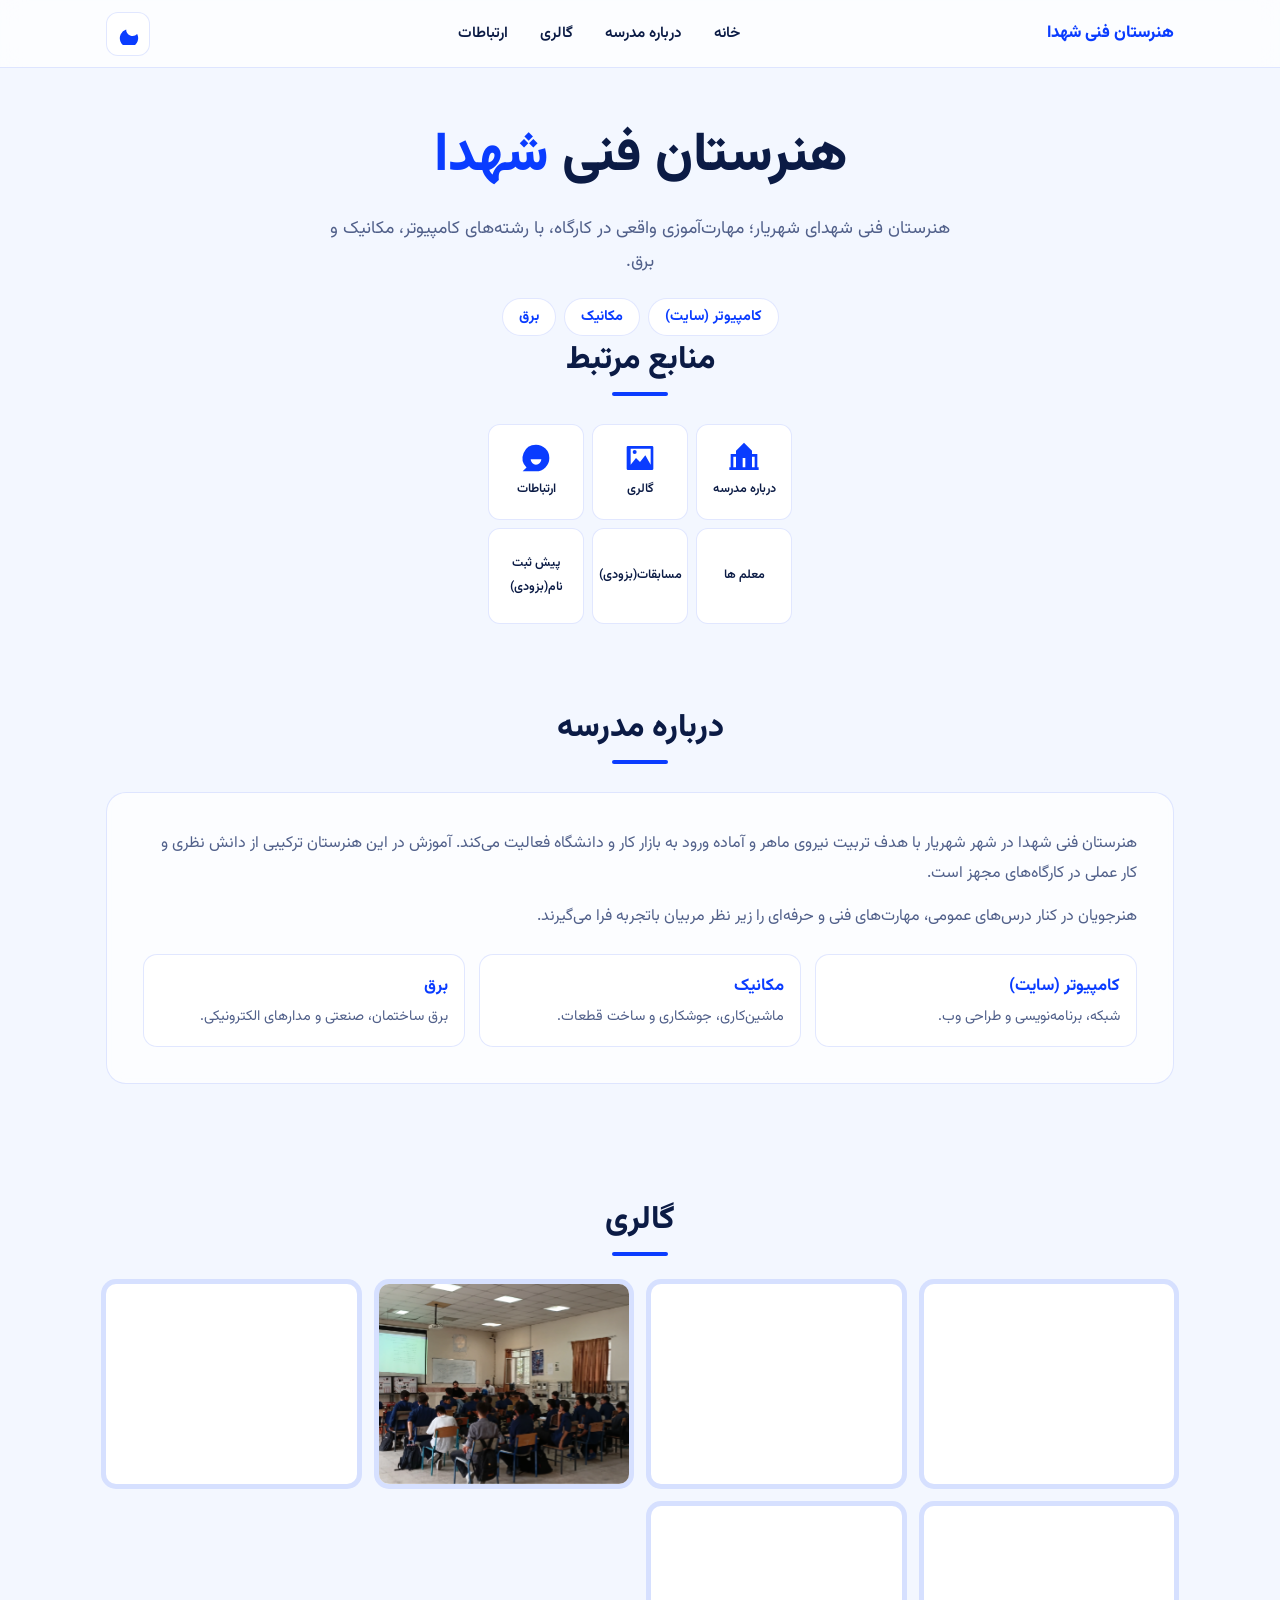
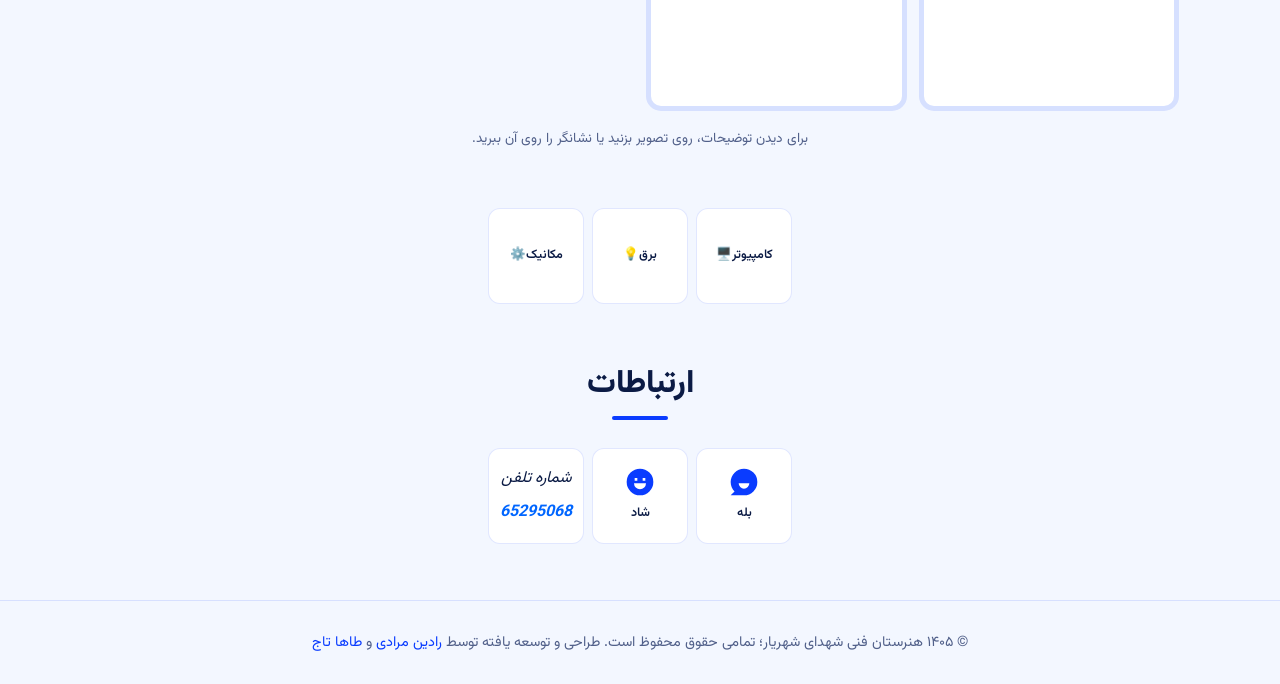
<file: index.html>
<!DOCTYPE html>
<html lang="fa" dir="rtl">
<head>
<meta charset="UTF-8">
<meta name="viewport" content="width=device-width, initial-scale=1, viewport-fit=cover">

<!-- ===== سئو: عنوان و توضیحات صفحه برای گوگل ===== -->
<title>هنرستان فنی شهدای شهریار | رشته‌های کامپیوتر، مکانیک و برق</title>
<meta name="description" content="وب‌سایت رسمی هنرستان فنی شهدا (هنرستان فنی شهدای شهریار) با رشته‌های کارگاهی کامپیوتر (شبکه و نرم‌افزار)، مکانیک و برق. درباره مدرسه، گالری و راه‌های ارتباطی.">
<meta name="keywords" content="هنرستان فنی شهدا, هنرستان فنی شهدای شهریار, هنرستان شهریار, رشته کامپیوتر, رشته مکانیک, رشته برق, هنرستان فنی و حرفه‌ای">
<meta name="theme-color" content="#0a3cff">
<link rel="icon" href="ico.jpg">


<!-- سئو: نمایش زیبا هنگام اشتراک‌گذاری لینک در شبکه‌های اجتماعی و پیام‌رسان‌ها -->
<meta property="og:type" content="website">
<meta property="og:locale" content="fa_IR">
<meta property="og:title" content="هنرستان فنی شهدای شهریار">
<meta property="og:description" content="هنرستان فنی با سه رشته کارگاهی کامپیوتر، مکانیک و برق.">

<!-- آدرس اصلی سایت (بعد از خرید دامنه example.ir را عوض کنید) -->
<link rel="canonical" href="https://example.ir/">

<!-- فونت وزیرمتن از گوگل (سریع‌تر با preconnect) -->
<link rel="preconnect" href="https://fonts.googleapis.com">
<link rel="preconnect" href="https://fonts.gstatic.com" crossorigin>
<link href="https://fonts.googleapis.com/css2?family=Vazirmatn:wght@400;600;800&display=swap" rel="stylesheet">

<!-- سئو: داده ساختاریافته تا گوگل بفهمد این سایت یک مدرسه در شهریار است -->
<script type="application/ld+json">{"@context":"https://schema.org","@type":"EducationalOrganization","name":"هنرستان فنی شهدا","alternateName":"هنرستان فنی شهدای شهریار","description":"هنرستان فنی با رشته‌های کامپیوتر، مکانیک و برق","address":{"@type":"PostalAddress","addressLocality":"شهریار","addressCountry":"IR"}}</script>

<!-- اسکریپت کوچک: تم ذخیره‌شده را قبل از نمایش صفحه اعمال می‌کند تا چشمک نزند -->
<script>try{var t=localStorage.getItem('theme')||(matchMedia('(prefers-color-scheme:dark)').matches?'dark':'light');document.documentElement.dataset.theme=t}catch(e){document.documentElement.dataset.theme='light'}</script>

<!-- فایل استایل -->
<link rel="stylesheet" href="style.css">
</head>
<body>

<!-- ===== انیمیشن ورود: تا آماده شدن کامل سایت نمایش داده می‌شود ===== -->
<div id="pre" aria-label="در حال بارگذاری">
<svg class="pl" width="240" height="240" viewBox="0 0 240 240"><circle class="pl__ring pl__ring--a" cx="120" cy="120" r="105" fill="none" stroke-width="20" stroke-dasharray="0 660" stroke-dashoffset="-330" stroke-linecap="round"/><circle class="pl__ring pl__ring--b" cx="120" cy="120" r="35" fill="none" stroke-width="20" stroke-dasharray="0 220" stroke-dashoffset="-110" stroke-linecap="round"/><circle class="pl__ring pl__ring--c" cx="85" cy="120" r="70" fill="none" stroke-width="20" stroke-dasharray="0 440" stroke-linecap="round"/><circle class="pl__ring pl__ring--d" cx="155" cy="120" r="70" fill="none" stroke-width="20" stroke-dasharray="0 440" stroke-linecap="round"/></svg>
</div>

<!-- ===== پس‌زمینه متحرک: هاله‌های نور آبی (در هر دو حالت روشن و تیره) ===== -->
<div class="bg" aria-hidden="true"><i class="orb o1"></i><i class="orb o2"></i><i class="orb o3"></i><i class="orb o4"></i></div>

<!-- ===== هدر: نام مدرسه، منو، دکمه تغییر تم و دکمه منوی موبایل ===== -->
<header><div class="hd">
<a href="#home" class="brand">هنرستان فنی شهدا</a>

<!-- منوی بالای سایت (در موبایل با دکمه همبرگری باز می‌شود) -->
<nav id="nav" aria-label="منوی اصلی">
<a href="#home">خانه</a><a href="#about">درباره مدرسه</a><a href="#gallery">گالری</a><a href="#contact">ارتباطات</a>
</nav>

<div class="tools">
<!-- دکمه حالت روشن / تیره -->
<button class="btn" id="th" aria-label="تغییر حالت روشن/تیره">
<svg class="moon" viewBox="0 0 24 24"><path d="M10 7a7 7 0 0 0 12 5 10 10 0 1 1-12-5Z"/></svg>
<svg class="sun" viewBox="0 0 24 24"><path d="M12 18a6 6 0 1 1 0-12 6 6 0 0 1 0 12ZM11 1h2v3h-2V1Zm0 19h2v3h-2v-3ZM3.5 5 5 3.5 7 5.6 5.6 7 3.5 5Zm13.5 13.4 1.4-1.4 2.1 2.1-1.5 1.4-2-2.1ZM1 11h3v2H1v-2Zm19 0h3v2h-3v-2ZM5 20.5 3.5 19l2.1-2L7 18.4 5 20.5ZM18.4 7 17 5.6l2.1-2.1L20.5 5 18.4 7Z"/></svg>
</button>
<!-- دکمه منوی موبایل (فقط در گوشی دیده می‌شود) -->
<button class="btn" id="mb" aria-label="منو"><svg viewBox="0 0 24 24"><path d="M3 4h18v2H3V4Zm0 7h18v2H3v-2Zm0 7h18v2H3v-2Z"/></svg></button>
</div>
</div></header>

<main id="home">

<!-- ===== بخش اصلی (Hero): عنوان، توضیح کوتاه، رشته‌ها و منوی مرکزی ===== -->
<div class="hero rv">
<h1>هنرستان فنی <span>شهدا</span></h1>
<p>هنرستان فنی شهدای شهریار؛ مهارت‌آموزی واقعی در کارگاه، با رشته‌های کامپیوتر، مکانیک و برق.</p>

<!-- برچسب سه رشته مدرسه -->
<div class="chips"><b>کامپیوتر (سایت)</b><b>مکانیک</b><b>برق</b></div>
<h2>منابع مرتبط</h2>

<!-- منوی مرکزی با انیمیشن Uiverse
     برای افزودن گزینه جدید، فقط یک تگ <a class="logo"> مثل نمونه‌ها اضافه کنید -->
<div class="logos-container menu" id="menu">
<a class="logo" href="#about"><svg viewBox="0 0 24 24"><path d="M23 19h-1V9h-4V6.6l-6-6-6 6V9H2v10H1v2h22v-2ZM6 19H4v-8h2v8Zm12-8h2v8h-2v-8Zm-7 1h2v7h-2v-7Z"/></svg><small>درباره مدرسه</small></a>
<a class="logo" href="#gallery"><svg viewBox="0 0 24 24"><path d="M3 3h18a1 1 0 0 1 1 1v16a1 1 0 0 1-1 1H3a1 1 0 0 1-1-1V4a1 1 0 0 1 1-1Zm2 14 4-5 3 3 4-5 4 7V5H5v12Zm3-8a1.5 1.5 0 1 0 0-3 1.5 1.5 0 0 0 0 3Z"/></svg><small>گالری</small></a>
<a class="logo" href="#contact"><svg viewBox="0 0 24 24"><path d="M12 2a10 10 0 1 1 0 20H2l2.9-2.9A10 10 0 0 1 12 2Zm4 11H8a4 4 0 0 0 8 0Z"/></svg><small>ارتباطات</small></a>
<a class="logo" href="teachers.html"><small>معلم ها</small></a>
<a class="logo" href="#"><small>مسابقات(بزودی)</small></a>
<a class="logo" href="#"><small>پیش ثبت نام(بزودی)</small></a>


</div>
</div>

<!-- ===== درباره مدرسه: متن معرفی و سه رشته (متن‌ها را با اطلاعات رسمی عوض کنید) ===== -->
<section id="about"><h2>درباره مدرسه</h2>
<div class="glass rv">
<p>هنرستان فنی شهدا در شهر شهریار با هدف تربیت نیروی ماهر و آماده ورود به بازار کار و دانشگاه فعالیت می‌کند. آموزش در این هنرستان ترکیبی از دانش نظری و کار عملی در کارگاه‌های مجهز است.</p>
<p>هنرجویان در کنار درس‌های عمومی، مهارت‌های فنی و حرفه‌ای را زیر نظر مربیان باتجربه فرا می‌گیرند.</p>
<!-- کارت‌های معرفی رشته‌ها -->
<div class="fields">
<div><h3>کامپیوتر (سایت)</h3><p>شبکه، برنامه‌نویسی و طراحی وب.</p></div>
<div><h3>مکانیک</h3><p>ماشین‌کاری، جوشکاری و ساخت قطعات.</p></div>
<div><h3>برق</h3><p>برق ساختمان، صنعتی و مدارهای الکترونیکی.</p></div>
</div>
</div></section>

<!-- ===== گالری: کارت‌ها با جاوااسکریپت (فایل script.js، آرایه items) ساخته می‌شوند ===== -->
<section id="gallery"><h2>گالری</h2>
<div class="grid" id="grid"></div>
<p class="hint">برای دیدن توضیحات، روی تصویر بزنید یا نشانگر را روی آن ببرید.</p></section>

<div  class="logos-container menu" id="menu"><a class="logo" href="camputer.html"><small>کامپیوتر🖥️</small></a>
<a class="logo" href="barghe.html"><small>برق💡</small></a>
<a class="logo" href="mechanic.html"><small>مکانیک⚙️</small></a>
</div>





<!-- ===== ارتباطات: دکمه‌های بله و شاد (لینک مستقیم کانال) ===== -->
<section id="contact"><h2>ارتباطات</h2>

<script>
function copyPhone() {
    navigator.clipboard.writeText("65295068");
}
</script><!-- CHANNEL_ID را با آیدی واقعی کانال عوض کنید -->

<div class="logos-container rv">
<a class="logo" href="https://ble.ir/fannishohada10" target="_blank" rel="noopener"><svg viewBox="0 0 24 24"><path d="M12 2C6.5 2 2 6.5 2 12c0 2.8 1.1 5.3 2.9 7.1L2 22h10a10 10 0 0 0 0-20Zm-4 11h8a4 4 0 0 1-8 0Z"/></svg><small>بله</small></a>
<a class="logo" href="https://shad.ir/CHANNEL_ID" target="_blank" rel="noopener"><svg viewBox="0 0 24 24"><path d="M12 2a10 10 0 1 0 0 20 10 10 0 0 0 0-20Zm-4 7h2v2H8V9Zm6 0h2v2h-2V9Zm-6.5 4h9a4.5 4.5 0 0 1-9 0Z"/></svg><small>شاد</small></a>

<address class="logo">
    شماره تلفن
    <span class="phone-number" onclick="copyPhone()">65295068</span>
</address>

</div></section>

</main>



<!-- ===== فوتر ===== -->
<footer>© ۱۴۰۵ هنرستان فنی شهدای شهریار؛ تمامی حقوق محفوظ است. طراحی و توسعه یافته توسط <a class="lin">رادین مرادی</a> و <a class="lin" href="https://d-taj.github.io/TahaTaj/"> طاها تاج</a></footer>

<!-- فایل جاوااسکریپت (آخر صفحه تا سرعت بارگذاری کم نشود) -->
<script src="script.js" defer></script>
</body>
</html>
</file>
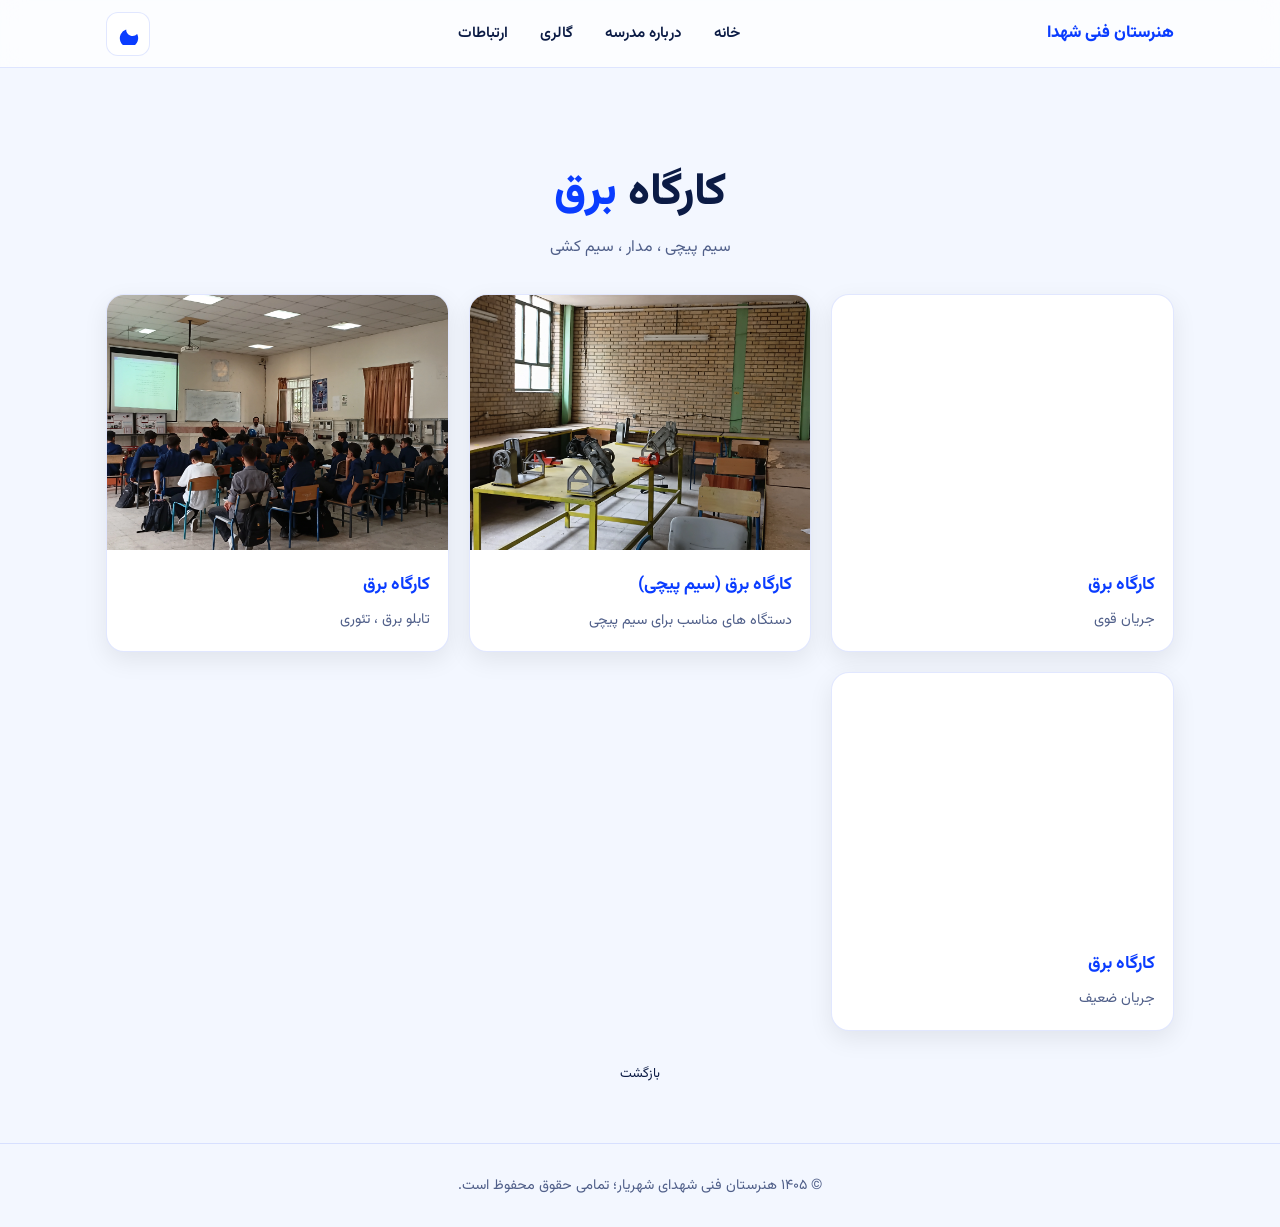
<file: barghe.html>
<!DOCTYPE html>
<html lang="fa" dir="rtl">
<head>
<meta charset="UTF-8">
<meta name="viewport" content="width=device-width, initial-scale=1, viewport-fit=cover">

<!-- ===== سئو: عنوان و توضیحات این صفحه ===== -->
<title>کارگاه کامپیوتر | هنرستان فنی شهدای شهریار</title>
<meta name="description" content="معرفی کارگاه و رشته کامپیوتر (شبکه و نرم‌افزار) در هنرستان فنی شهدای شهریار؛ گالری تصاویر کارگاه.">
<link rel="icon" href="images/1.png">

<!-- فونت وزیرمتن -->
<link rel="preconnect" href="https://fonts.googleapis.com">
<link rel="preconnect" href="https://fonts.gstatic.com" crossorigin>
<link href="https://fonts.googleapis.com/css2?family=Vazirmatn:wght@400;600;800&display=swap" rel="stylesheet">

<!-- اعمال تم ذخیره‌شده (روشن/تیره) قبل از نمایش صفحه -->
<script>try{var t=localStorage.getItem('theme')||(matchMedia('(prefers-color-scheme:dark)').matches?'dark':'light');document.documentElement.dataset.theme=t}catch(e){document.documentElement.dataset.theme='light'}</script>

<link rel="stylesheet" href="style.css">
</head>
<body>

<!-- ===== پس‌زمینه متحرک ===== -->
<div class="bg" aria-hidden="true"><i class="orb o1"></i><i class="orb o2"></i><i class="orb o3"></i><i class="orb o4"></i></div>

<!-- ===== هدر و منو (لینک‌ها به صفحه اصلی برمی‌گردند) ===== -->
<header><div class="hd">
<a href="index.html" class="brand">هنرستان فنی شهدا</a>
<nav id="nav" aria-label="منوی اصلی">
<a href="index.html">خانه</a>
<a href="index.html#about">درباره مدرسه</a>
<a href="index.html#gallery">گالری</a>
<a href="index.html#contact">ارتباطات</a>
</nav>
<div class="tools">
<button class="btn" id="th" aria-label="تغییر حالت روشن/تیره">
<svg class="moon" viewBox="0 0 24 24"><path d="M10 7a7 7 0 0 0 12 5 10 10 0 1 1-12-5Z"/></svg>
<svg class="sun" viewBox="0 0 24 24"><path d="M12 18a6 6 0 1 1 0-12 6 6 0 0 1 0 12ZM11 1h2v3h-2V1Zm0 19h2v3h-2v-3ZM3.5 5 5 3.5 7 5.6 5.6 7 3.5 5Zm13.5 13.4 1.4-1.4 2.1 2.1-1.5 1.4-2-2.1ZM1 11h3v2H1v-2Zm19 0h3v2h-3v-2ZM5 20.5 3.5 19l2.1-2L7 18.4 5 20.5ZM18.4 7 17 5.6l2.1-2.1L20.5 5 18.4 7Z"/></svg>
</button>
<button class="btn" id="mb" aria-label="منو"><svg viewBox="0 0 24 24"><path d="M3 4h18v2H3V4Zm0 7h18v2H3v-2Zm0 7h18v2H3v-2Z"/></svg></button>
</div>
</div></header>

<main>
<section>

<!-- ===== عنوان صفحه ===== -->
<h1 class="page-title">کارگاه <span>برق</span></h1>
<p class="page-sub">سیم پیچی ، مدار ، سیم کشی</p>

<!-- ===== گالری تصاویر کارگاه =====
     برای افزودن عکس جدید، یک بلوک <figure class="facility-card"> کپی کنید
     و آدرس عکس (src) و کپشن (h3 و p) را عوض کنید -->
<div class="facility-gallery">

<figure class="facility-card">
<img src="barghe/b1.webp" alt="کارگاه برق" loading="lazy" decoding="async" draggable="false">
<figcaption class="facility-caption">
<h3>کارگاه برق</h3>
<p>جریان قوی</p>
</figcaption>
</figure>

<figure class="facility-card">
<img src="barghe/b2.webp" alt="کارگاه برق" loading="lazy" decoding="async" draggable="false">
<figcaption class="facility-caption">
<h3>کارگاه برق (سیم پیچی)</h3>
<p>دستگاه های مناسب برای سیم پیچی</p>
</figcaption>
</figure>

<figure class="facility-card">
<img src="barghe/b3.webp" alt="کارگاه برق" loading="lazy" decoding="async" draggable="false">
<figcaption class="facility-caption">
<h3>کارگاه برق</h3>
<p>تابلو برق  ، تئوری</p>
</figcaption>
</figure>

<figure class="facility-card">
<img src="barghe/b4.webp" alt="کارگاه برق" loading="lazy" decoding="async" draggable="false">
<figcaption class="facility-caption">
<h3>کارگاه برق</h3>
<p>جریان ضعیف</p>
</figcaption>
</figure>


</div>

<!-- دکمه بازگشت به صفحه اصلی -->
<div class="logos-container menu">
<a class="soch" href="index.html#gallery"><small>بازگشت</small></a>
</div>

</section>
</main>

<footer>© ۱۴۰۵ هنرستان فنی شهدای شهریار؛ تمامی حقوق محفوظ است.</footer>
<script src="script.js" defer></script>
</body>
</html>
</file>
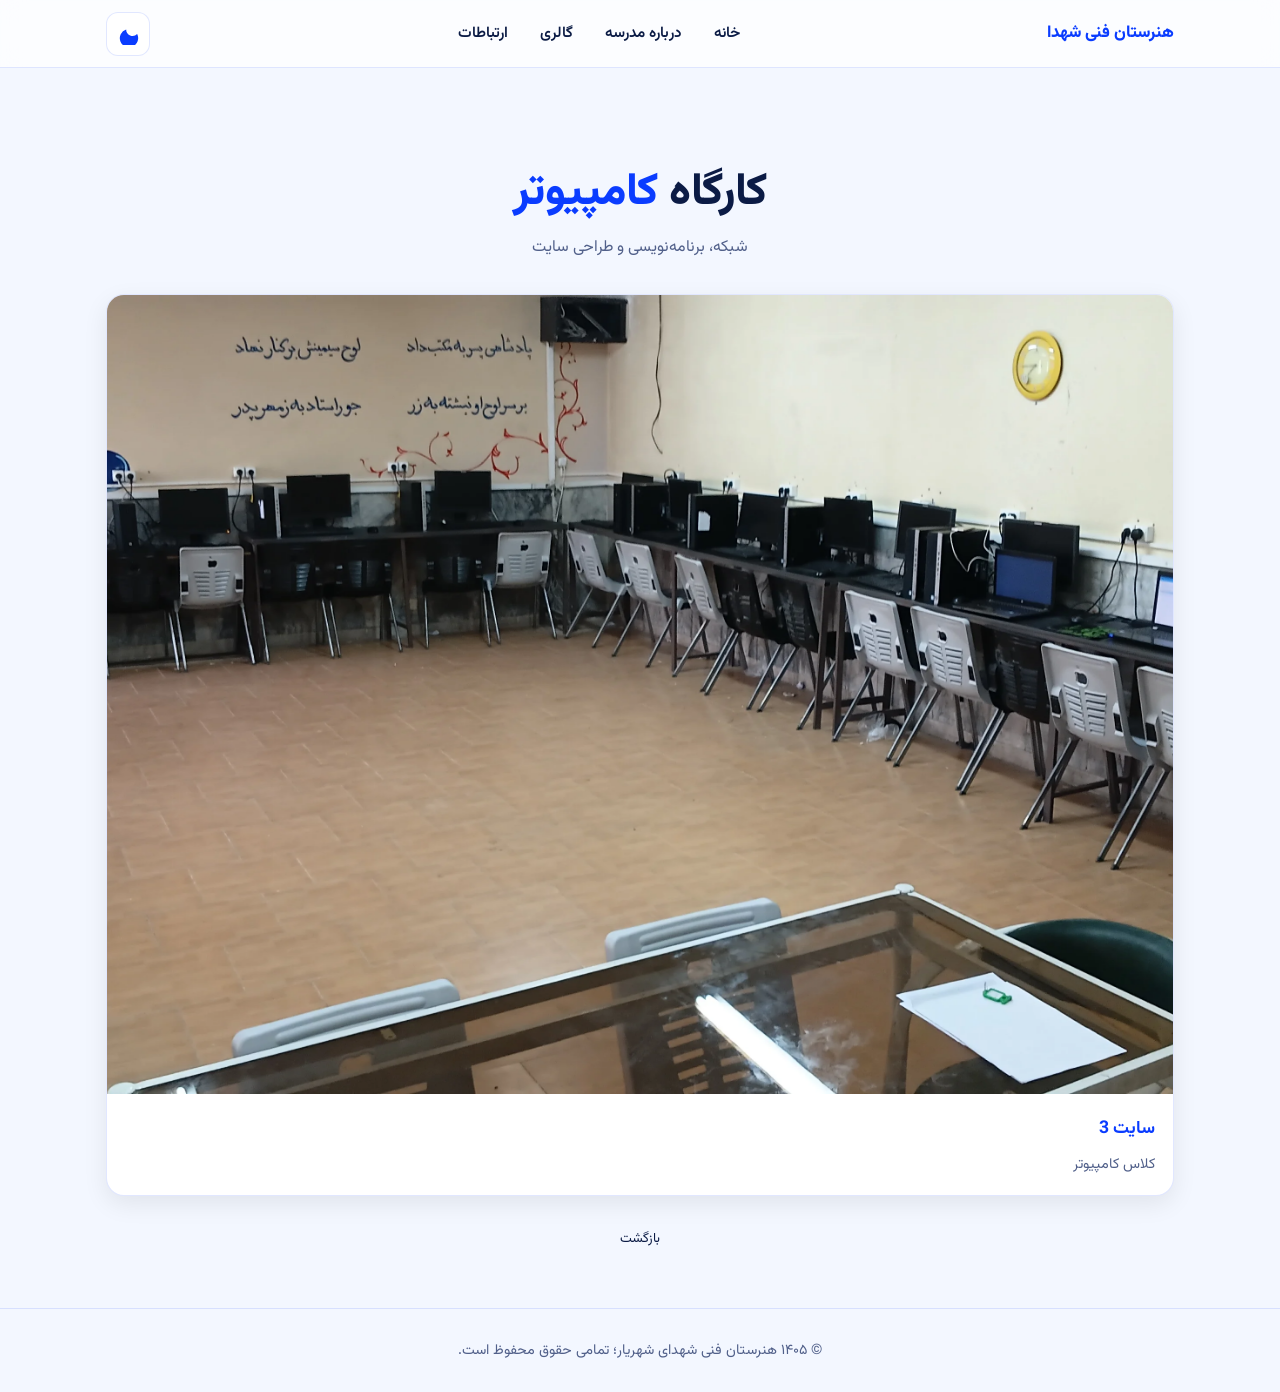
<file: camputer.html>
<!DOCTYPE html>
<html lang="fa" dir="rtl">
<head>
<meta charset="UTF-8">
<meta name="viewport" content="width=device-width, initial-scale=1, viewport-fit=cover">

<!-- ===== سئو: عنوان و توضیحات این صفحه ===== -->
<title>کارگاه کامپیوتر | هنرستان فنی شهدای شهریار</title>
<meta name="description" content="معرفی کارگاه و رشته کامپیوتر (شبکه و نرم‌افزار) در هنرستان فنی شهدای شهریار؛ گالری تصاویر کارگاه.">
<link rel="icon" href="images/1.png">

<!-- فونت وزیرمتن -->
<link rel="preconnect" href="https://fonts.googleapis.com">
<link rel="preconnect" href="https://fonts.gstatic.com" crossorigin>
<link href="https://fonts.googleapis.com/css2?family=Vazirmatn:wght@400;600;800&display=swap" rel="stylesheet">

<!-- اعمال تم ذخیره‌شده (روشن/تیره) قبل از نمایش صفحه -->
<script>try{var t=localStorage.getItem('theme')||(matchMedia('(prefers-color-scheme:dark)').matches?'dark':'light');document.documentElement.dataset.theme=t}catch(e){document.documentElement.dataset.theme='light'}</script>

<link rel="stylesheet" href="style.css">
</head>
<body>

<!-- ===== پس‌زمینه متحرک ===== -->
<div class="bg" aria-hidden="true"><i class="orb o1"></i><i class="orb o2"></i><i class="orb o3"></i><i class="orb o4"></i></div>

<!-- ===== هدر و منو (لینک‌ها به صفحه اصلی برمی‌گردند) ===== -->
<header><div class="hd">
<a href="index.html" class="brand">هنرستان فنی شهدا</a>
<nav id="nav" aria-label="منوی اصلی">
<a href="index.html">خانه</a>
<a href="index.html#about">درباره مدرسه</a>
<a href="index.html#gallery">گالری</a>
<a href="index.html#contact">ارتباطات</a>
</nav>
<div class="tools">
<button class="btn" id="th" aria-label="تغییر حالت روشن/تیره">
<svg class="moon" viewBox="0 0 24 24"><path d="M10 7a7 7 0 0 0 12 5 10 10 0 1 1-12-5Z"/></svg>
<svg class="sun" viewBox="0 0 24 24"><path d="M12 18a6 6 0 1 1 0-12 6 6 0 0 1 0 12ZM11 1h2v3h-2V1Zm0 19h2v3h-2v-3ZM3.5 5 5 3.5 7 5.6 5.6 7 3.5 5Zm13.5 13.4 1.4-1.4 2.1 2.1-1.5 1.4-2-2.1ZM1 11h3v2H1v-2Zm19 0h3v2h-3v-2ZM5 20.5 3.5 19l2.1-2L7 18.4 5 20.5ZM18.4 7 17 5.6l2.1-2.1L20.5 5 18.4 7Z"/></svg>
</button>
<button class="btn" id="mb" aria-label="منو"><svg viewBox="0 0 24 24"><path d="M3 4h18v2H3V4Zm0 7h18v2H3v-2Zm0 7h18v2H3v-2Z"/></svg></button>
</div>
</div></header>

<main>
<section>

<!-- ===== عنوان صفحه ===== -->
<h1 class="page-title">کارگاه <span>کامپیوتر</span></h1>
<p class="page-sub">شبکه، برنامه‌نویسی و طراحی سایت</p>

<!-- ===== گالری تصاویر کارگاه =====
     برای افزودن عکس جدید، یک بلوک <figure class="facility-card"> کپی کنید
     و آدرس عکس (src) و کپشن (h3 و p) را عوض کنید -->
<div class="facility-gallery">

<figure class="facility-card">
<img src="computer/c1.webp" alt="کارگاه کامپیوتر" loading="lazy" decoding="async" draggable="false">
<figcaption class="facility-caption">
<h3>سایت 3</h3>
<p>کلاس کامپیوتر </p>
</figcaption>
</figure>


</div>

<!-- دکمه بازگشت به صفحه اصلی -->
<div class="logos-container menu">
<a class="soch" href="index.html#gallery"><small>بازگشت</small></a>
</div>

</section>
</main>

<footer>© ۱۴۰۵ هنرستان فنی شهدای شهریار؛ تمامی حقوق محفوظ است.</footer>
<script src="script.js" defer></script>
</body>
</html>
</file>
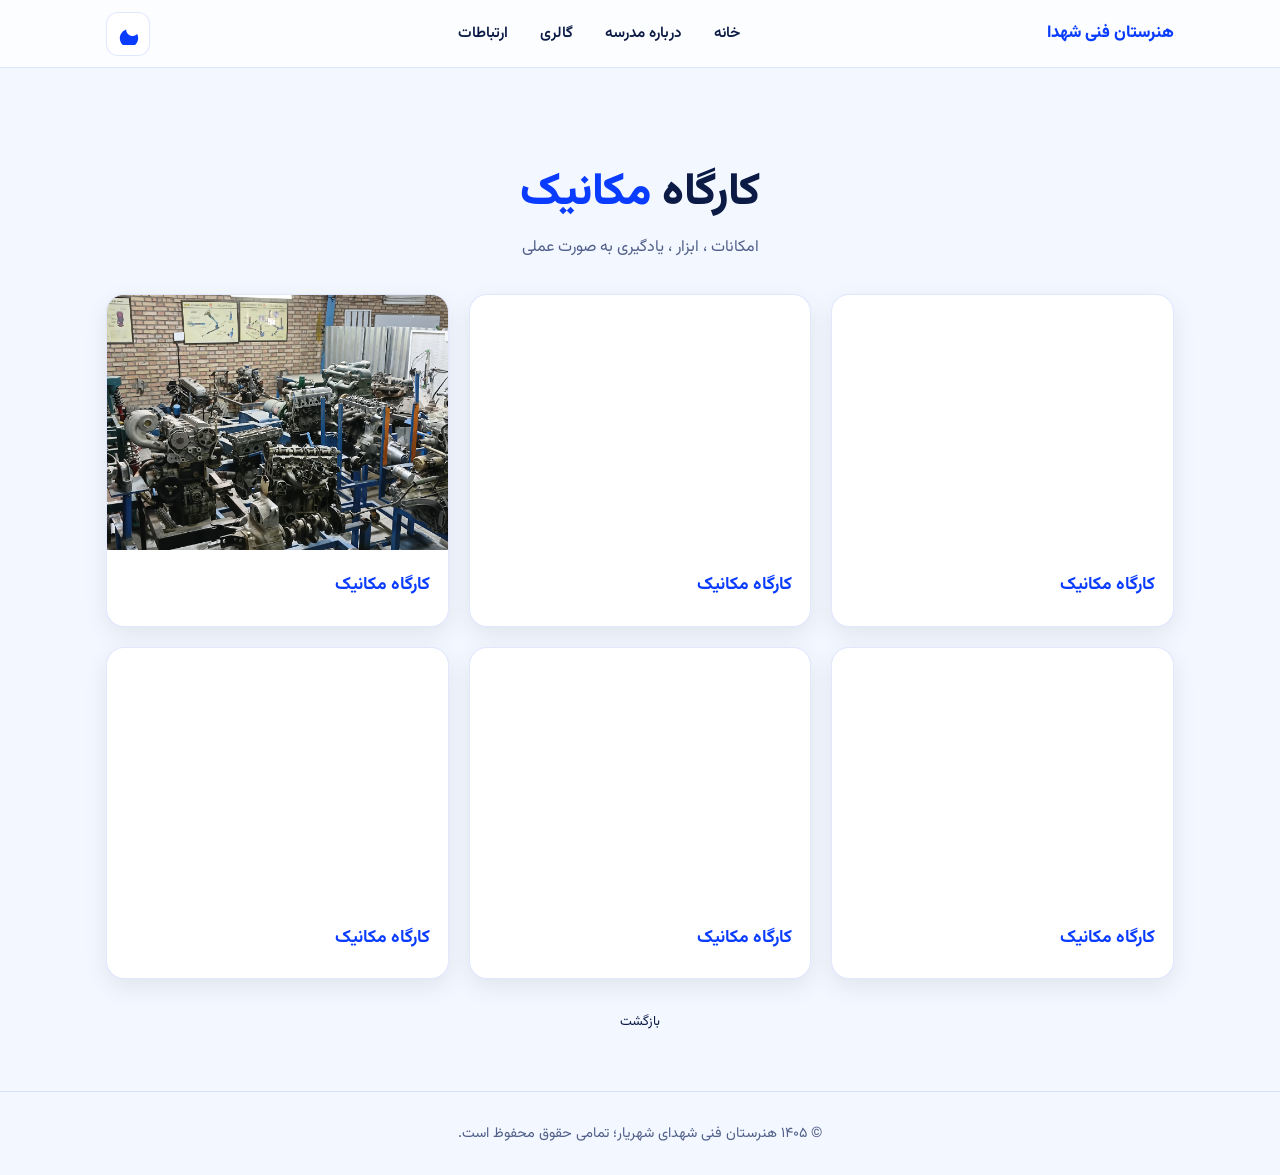
<file: mechanic.html>
<!DOCTYPE html>
<html lang="fa" dir="rtl">
<head>
<meta charset="UTF-8">
<meta name="viewport" content="width=device-width, initial-scale=1, viewport-fit=cover">

<!-- ===== سئو: عنوان و توضیحات این صفحه ===== -->
<title>کارگاه کامپیوتر | هنرستان فنی شهدای شهریار</title>
<meta name="description" content="معرفی کارگاه و رشته کامپیوتر (شبکه و نرم‌افزار) در هنرستان فنی شهدای شهریار؛ گالری تصاویر کارگاه.">
<link rel="icon" href="images/1.png">

<!-- فونت وزیرمتن -->
<link rel="preconnect" href="https://fonts.googleapis.com">
<link rel="preconnect" href="https://fonts.gstatic.com" crossorigin>
<link href="https://fonts.googleapis.com/css2?family=Vazirmatn:wght@400;600;800&display=swap" rel="stylesheet">

<!-- اعمال تم ذخیره‌شده (روشن/تیره) قبل از نمایش صفحه -->
<script>try{var t=localStorage.getItem('theme')||(matchMedia('(prefers-color-scheme:dark)').matches?'dark':'light');document.documentElement.dataset.theme=t}catch(e){document.documentElement.dataset.theme='light'}</script>

<link rel="stylesheet" href="style.css">
</head>
<body>

<!-- ===== پس‌زمینه متحرک ===== -->
<div class="bg" aria-hidden="true"><i class="orb o1"></i><i class="orb o2"></i><i class="orb o3"></i><i class="orb o4"></i></div>

<!-- ===== هدر و منو (لینک‌ها به صفحه اصلی برمی‌گردند) ===== -->
<header><div class="hd">
<a href="index.html" class="brand">هنرستان فنی شهدا</a>
<nav id="nav" aria-label="منوی اصلی">
<a href="index.html">خانه</a>
<a href="index.html#about">درباره مدرسه</a>
<a href="index.html#gallery">گالری</a>
<a href="index.html#contact">ارتباطات</a>
</nav>
<div class="tools">
<button class="btn" id="th" aria-label="تغییر حالت روشن/تیره">
<svg class="moon" viewBox="0 0 24 24"><path d="M10 7a7 7 0 0 0 12 5 10 10 0 1 1-12-5Z"/></svg>
<svg class="sun" viewBox="0 0 24 24"><path d="M12 18a6 6 0 1 1 0-12 6 6 0 0 1 0 12ZM11 1h2v3h-2V1Zm0 19h2v3h-2v-3ZM3.5 5 5 3.5 7 5.6 5.6 7 3.5 5Zm13.5 13.4 1.4-1.4 2.1 2.1-1.5 1.4-2-2.1ZM1 11h3v2H1v-2Zm19 0h3v2h-3v-2ZM5 20.5 3.5 19l2.1-2L7 18.4 5 20.5ZM18.4 7 17 5.6l2.1-2.1L20.5 5 18.4 7Z"/></svg>
</button>
<button class="btn" id="mb" aria-label="منو"><svg viewBox="0 0 24 24"><path d="M3 4h18v2H3V4Zm0 7h18v2H3v-2Zm0 7h18v2H3v-2Z"/></svg></button>
</div>
</div></header>

<main>
<section>

<!-- ===== عنوان صفحه ===== -->
<h1 class="page-title">کارگاه <span>مکانیک</span></h1>
<p class="page-sub">امکانات ، ابزار ، یادگیری به صورت عملی</p>

<!-- ===== گالری تصاویر کارگاه =====
     برای افزودن عکس جدید، یک بلوک <figure class="facility-card"> کپی کنید
     و آدرس عکس (src) و کپشن (h3 و p) را عوض کنید -->
<div class="facility-gallery">

<figure class="facility-card">
<img src="mechanic/m1.webp" alt="کارگاه مکانیک" loading="lazy" decoding="async" draggable="false">
<figcaption class="facility-caption">
<h3>کارگاه مکانیک</h3>
</figcaption>
</figure>

<figure class="facility-card">
<img src="mechanic/m2.webp" alt="کارگاه مکانیک" loading="lazy" decoding="async" draggable="false">
<figcaption class="facility-caption">
<h3>کارگاه مکانیک</h3>
</figcaption>
</figure>

<figure class="facility-card">
<img src="mechanic/m3.webp" alt="کارگاه مکانیک" loading="lazy" decoding="async" draggable="false">
<figcaption class="facility-caption">
<h3>کارگاه مکانیک</h3>
</figcaption>
</figure>

<figure class="facility-card">
<img src="mechanic/m4.webp" alt="کارگاه مکانیک" loading="lazy" decoding="async" draggable="false">
<figcaption class="facility-caption">
<h3>کارگاه مکانیک</h3>
</figcaption>
</figure>

<figure class="facility-card">
<img src="mechanic/m5.webp" alt="کارگاه مکانیک" loading="lazy" decoding="async" draggable="false">
<figcaption class="facility-caption">
<h3>کارگاه مکانیک</h3>
</figcaption>
</figure>

<figure class="facility-card">
<img src="mechanic/m6.webp" alt="کارگاه مکانیک" loading="lazy" decoding="async" draggable="false">
<figcaption class="facility-caption">
<h3>کارگاه مکانیک</h3>
</figcaption>
</figure>
</div>

<!-- دکمه بازگشت به صفحه اصلی -->
<div class="logos-container menu">
<a class="soch" href="index.html#gallery"><small>بازگشت</small></a>
</div>

</section>
</main>

<footer>© ۱۴۰۵ هنرستان فنی شهدای شهریار؛ تمامی حقوق محفوظ است.</footer>
<script src="script.js" defer></script>
</body>
</html>
</file>
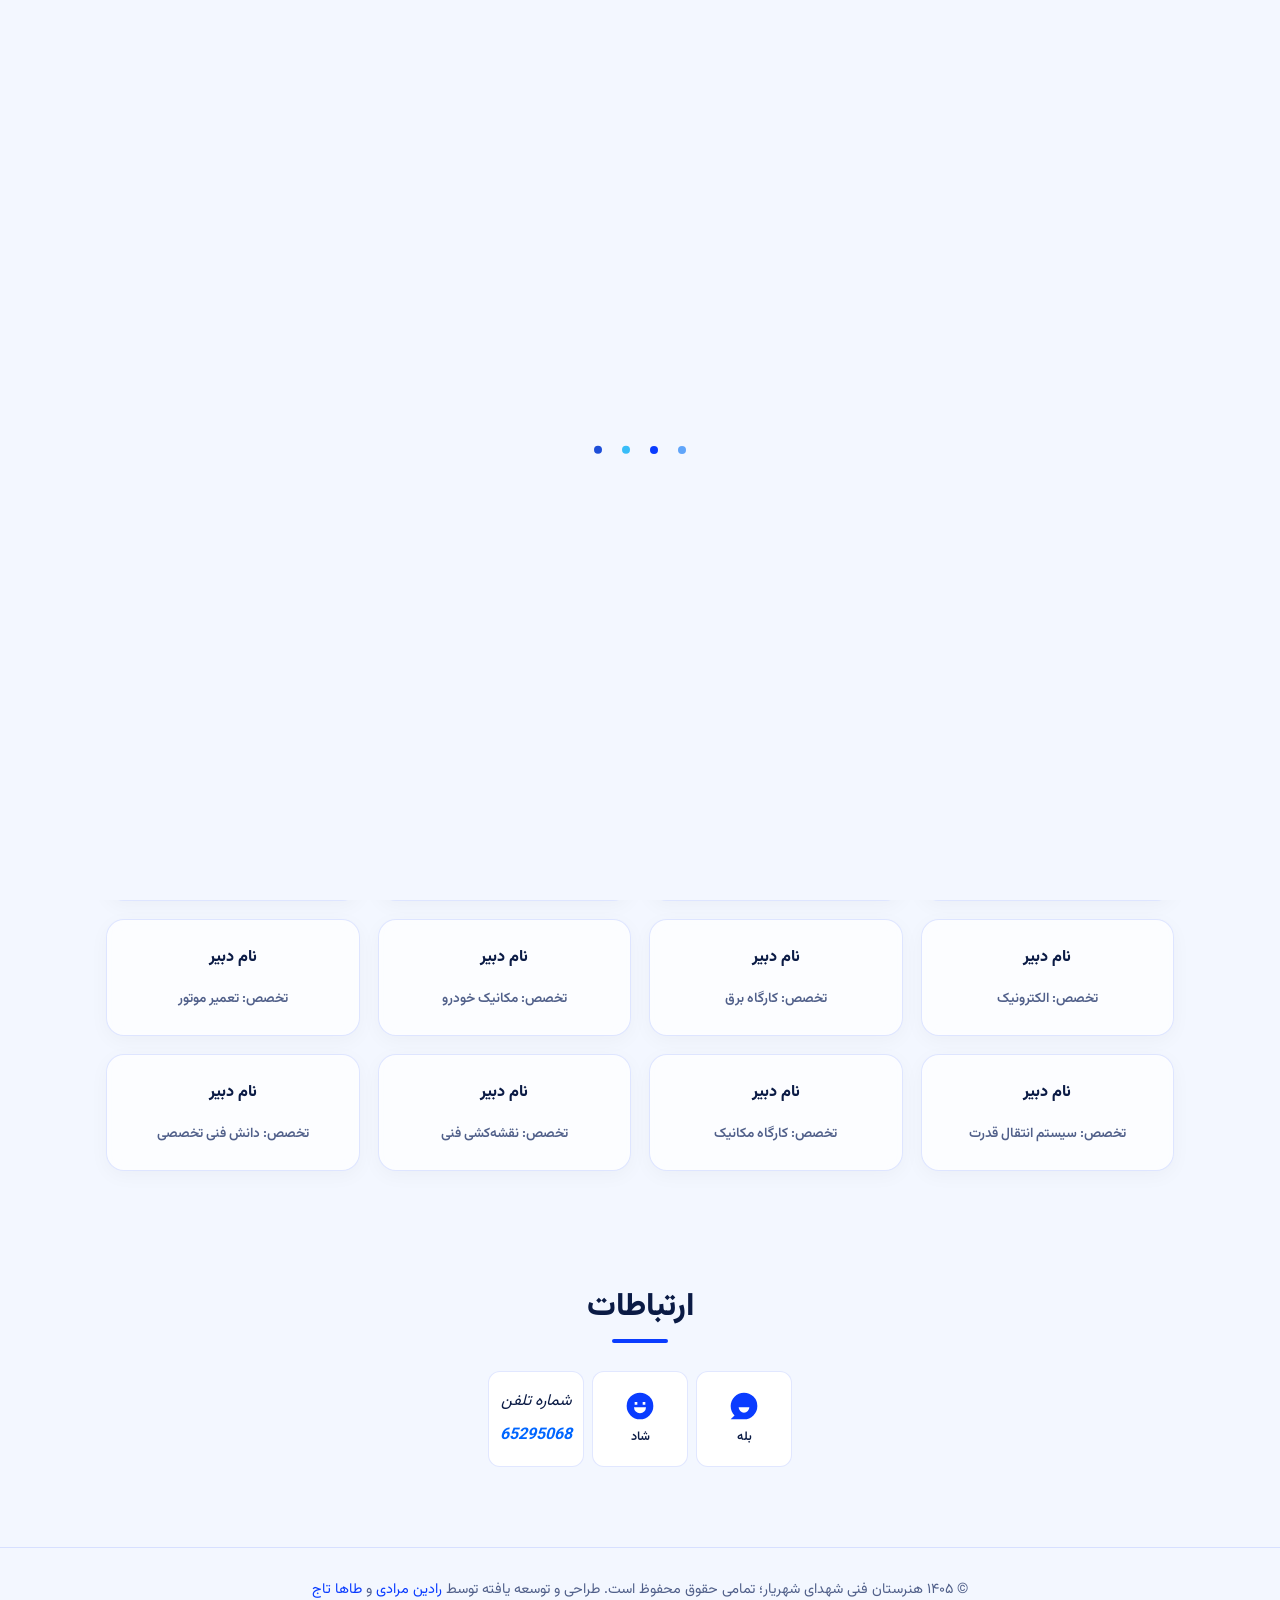
<file: teachers.html>
<!DOCTYPE html>
<html lang="fa" dir="rtl">
<head>
<meta charset="UTF-8">
<meta name="viewport" content="width=device-width, initial-scale=1, viewport-fit=cover">

<!-- ===== سئو: عنوان و توضیحات صفحه برای گوگل ===== -->
<title>هنرستان فنی شهدای شهریار | رشته‌های کامپیوتر، مکانیک و برق</title>
<meta name="description" content="وب‌سایت رسمی هنرستان فنی شهدا (هنرستان فنی شهدای شهریار) با رشته‌های کارگاهی کامپیوتر (شبکه و نرم‌افزار)، مکانیک و برق. درباره مدرسه، گالری و راه‌های ارتباطی.">
<meta name="keywords" content="هنرستان فنی شهدا, هنرستان فنی شهدای شهریار, هنرستان شهریار, رشته کامپیوتر, رشته مکانیک, رشته برق, هنرستان فنی و حرفه‌ای">
<meta name="theme-color" content="#0a3cff">
<link rel="icon" href="ico.jpg">


<!-- سئو: نمایش زیبا هنگام اشتراک‌گذاری لینک در شبکه‌های اجتماعی و پیام‌رسان‌ها -->
<meta property="og:type" content="website">
<meta property="og:locale" content="fa_IR">
<meta property="og:title" content="هنرستان فنی شهدای شهریار">
<meta property="og:description" content="هنرستان فنی با سه رشته کارگاهی کامپیوتر، مکانیک و برق.">

<!-- آدرس اصلی سایت (بعد از خرید دامنه example.ir را عوض کنید) -->
<link rel="canonical" href="https://example.ir/">

<!-- فونت وزیرمتن از گوگل (سریع‌تر با preconnect) -->
<link rel="preconnect" href="https://fonts.googleapis.com">
<link rel="preconnect" href="https://fonts.gstatic.com" crossorigin>
<link href="https://fonts.googleapis.com/css2?family=Vazirmatn:wght@400;600;800&display=swap" rel="stylesheet">

<!-- سئو: داده ساختاریافته تا گوگل بفهمد این سایت یک مدرسه در شهریار است -->
<script type="application/ld+json">{"@context":"https://schema.org","@type":"EducationalOrganization","name":"هنرستان فنی شهدا","alternateName":"هنرستان فنی شهدای شهریار","description":"هنرستان فنی با رشته‌های کامپیوتر، مکانیک و برق","address":{"@type":"PostalAddress","addressLocality":"شهریار","addressCountry":"IR"}}</script>

<!-- اسکریپت کوچک: تم ذخیره‌شده را قبل از نمایش صفحه اعمال می‌کند تا چشمک نزند -->
<script>try{var t=localStorage.getItem('theme')||(matchMedia('(prefers-color-scheme:dark)').matches?'dark':'light');document.documentElement.dataset.theme=t}catch(e){document.documentElement.dataset.theme='light'}</script>

<!-- فایل استایل -->
<link rel="stylesheet" href="style.css">
</head>
<body>

<!-- ===== انیمیشن ورود: تا آماده شدن کامل سایت نمایش داده می‌شود ===== -->
<div id="pre" aria-label="در حال بارگذاری">
<svg class="pl" width="240" height="240" viewBox="0 0 240 240"><circle class="pl__ring pl__ring--a" cx="120" cy="120" r="105" fill="none" stroke-width="20" stroke-dasharray="0 660" stroke-dashoffset="-330" stroke-linecap="round"/><circle class="pl__ring pl__ring--b" cx="120" cy="120" r="35" fill="none" stroke-width="20" stroke-dasharray="0 220" stroke-dashoffset="-110" stroke-linecap="round"/><circle class="pl__ring pl__ring--c" cx="85" cy="120" r="70" fill="none" stroke-width="20" stroke-dasharray="0 440" stroke-linecap="round"/><circle class="pl__ring pl__ring--d" cx="155" cy="120" r="70" fill="none" stroke-width="20" stroke-dasharray="0 440" stroke-linecap="round"/></svg>
</div>

<!-- ===== پس‌زمینه متحرک: هاله‌های نور آبی (در هر دو حالت روشن و تیره) ===== -->
<div class="bg" aria-hidden="true"><i class="orb o1"></i><i class="orb o2"></i><i class="orb o3"></i><i class="orb o4"></i></div>

<!-- ===== هدر: نام مدرسه، منو، دکمه تغییر تم و دکمه منوی موبایل ===== -->
<header><div class="hd">
<a href="#home" class="brand">هنرستان فنی شهدا</a>

<!-- منوی بالای سایت (در موبایل با دکمه همبرگری باز می‌شود) -->
<nav id="nav" aria-label="منوی اصلی">
<a href="#home">خانه</a><a href="#about">درباره مدرسه</a><a href="#gallery">گالری</a><a href="#contact">ارتباطات</a>
</nav>

<div class="tools">
<!-- دکمه حالت روشن / تیره -->
<button class="btn" id="th" aria-label="تغییر حالت روشن/تیره">
<svg class="moon" viewBox="0 0 24 24"><path d="M10 7a7 7 0 0 0 12 5 10 10 0 1 1-12-5Z"/></svg>
<svg class="sun" viewBox="0 0 24 24"><path d="M12 18a6 6 0 1 1 0-12 6 6 0 0 1 0 12ZM11 1h2v3h-2V1Zm0 19h2v3h-2v-3ZM3.5 5 5 3.5 7 5.6 5.6 7 3.5 5Zm13.5 13.4 1.4-1.4 2.1 2.1-1.5 1.4-2-2.1ZM1 11h3v2H1v-2Zm19 0h3v2h-3v-2ZM5 20.5 3.5 19l2.1-2L7 18.4 5 20.5ZM18.4 7 17 5.6l2.1-2.1L20.5 5 18.4 7Z"/></svg>
</button>
<!-- دکمه منوی موبایل (فقط در گوشی دیده می‌شود) -->
<button class="btn" id="mb" aria-label="منو"><svg viewBox="0 0 24 24"><path d="M3 4h18v2H3V4Zm0 7h18v2H3v-2Zm0 7h18v2H3v-2Z"/></svg></button>
</div>
</div></header>

<main id="home">

<!-- ===== بخش اصلی (Hero): عنوان، توضیح کوتاه، رشته‌ها و منوی مرکزی ===== -->
<div class="hero rv">

<!-- ===== بخش معرفی دبیران ===== -->
<section id="teachers" class="teachers-section rv">

    <div class="teachers-heading">
        <span class="section-label">کادر آموزشی هنرستان</span>
        <h2>معرفی <span>دبیران</span></h2>
        <p>آشنایی با دبیران عمومی و تخصصی هنرستان فنی شهدا</p>
    </div>

    <!-- ===== دبیران عمومی ===== -->
    <div class="teacher-group">

        <div class="teacher-group-heading">
            <h3>دبیران عمومی</h3>
            <p>آموزش دروس عمومی و پایه</p>
        </div>

        <div class="teachers-grid">

            <article class="teacher-card">
    
                <h3>سعید جعفری</h3>
                <p>تخصص: ادبیات فارسی</p>
            </article>

            <article class="teacher-card">
    
                <h3>ستوده</h3>
                <p>تخصص: زبان انگلیسی</p>
            </article>

            <article class="teacher-card">
    
                <h3>نام دبیر</h3>
                <p>تخصص: ریاضی</p>
            </article>

            <article class="teacher-card">
    
                <h3>امیرحسین خونبانی</h3>
                <p>تخصص: دینی</p>
            </article>

            <article class="teacher-card">
    
                <h3>علی مردانی</h3>
                <p>تخصص: عربی</p>
            </article>

            <article class="teacher-card">
    
                <h3>آخوندی</h3>
                <p>تخصص: تربیت بدنی</p>
            </article>

            <article class="teacher-card">
    
                <h3>بیژن خوبی پور</h3>
                <p>تخصص: تاریخ،جغرافیا</p>
            </article>

        </div>
    </div>

    <!-- ===== دبیران تخصصی ===== -->
    <div class="teacher-group">

        <div class="teacher-group-heading">
            <h3>دبیران تخصصی</h3>
            <p>آموزش دروس فنی، کارگاهی و مهارتی</p>
        </div>

        <div class="teachers-grid">

            <article class="teacher-card">
    
                <h3>فرشید قربانپور</h3>
                <p>تخصص: تولید محتوا رایانه ای،نقشه کشی،دانش فنی پایه</p>
            </article>

            <article class="teacher-card">
    
                <h3>حمید رضاپور</h3>
                <p>تخصص: طراحی وب</p>
            </article>

            <article class="teacher-card">

                <h3>نام دبیر </h3>
                <p>تخصص: برق صنعتی</p>
            </article>

            <article class="teacher-card">

                <h3>نام دبیر </h3>
                <p>تخصص: مدارهای الکتریکی</p>
            </article>

            <article class="teacher-card">

                <h3>نام دبیر </h3>
                <p>تخصص: الکترونیک</p>
            </article>

            <article class="teacher-card">

                <h3>نام دبیر </h3>
                <p>تخصص: کارگاه برق</p>
            </article>

            <article class="teacher-card">

                <h3>نام دبیر </h3>
                <p>تخصص: مکانیک خودرو</p>
            </article>

            <article class="teacher-card">

                <h3>نام دبیر </h3>
                <p>تخصص: تعمیر موتور</p>
            </article>

            <article class="teacher-card">

                <h3>نام دبیر </h3>
                <p>تخصص: سیستم انتقال قدرت</p>
            </article>

            <article class="teacher-card">

                <h3>نام دبیر </h3>
                <p>تخصص: کارگاه مکانیک</p>
            </article>

            <article class="teacher-card">
                <h3>نام دبیر </h3>
                <p>تخصص: نقشه‌کشی فنی</p>
            </article>

            <article class="teacher-card">
                <h3>نام دبیر </h3>
                <p>تخصص: دانش فنی تخصصی</p>
            </article>
        </div>
    </div>

</section>



<!-- ===== ارتباطات: دکمه‌های بله و شاد (لینک مستقیم کانال) ===== -->
<section id="contact"><h2>ارتباطات</h2>

<script>
function copyPhone() {
    navigator.clipboard.writeText("65295068");
}
</script><!-- CHANNEL_ID را با آیدی واقعی کانال عوض کنید -->

<div class="logos-container rv">
<a class="logo" href="https://ble.ir/fannishohada10" target="_blank" rel="noopener"><svg viewBox="0 0 24 24"><path d="M12 2C6.5 2 2 6.5 2 12c0 2.8 1.1 5.3 2.9 7.1L2 22h10a10 10 0 0 0 0-20Zm-4 11h8a4 4 0 0 1-8 0Z"/></svg><small>بله</small></a>
<a class="logo" href="https://shad.ir/CHANNEL_ID" target="_blank" rel="noopener"><svg viewBox="0 0 24 24"><path d="M12 2a10 10 0 1 0 0 20 10 10 0 0 0 0-20Zm-4 7h2v2H8V9Zm6 0h2v2h-2V9Zm-6.5 4h9a4.5 4.5 0 0 1-9 0Z"/></svg><small>شاد</small></a>

<address class="logo">
    شماره تلفن
    <span class="phone-number" onclick="copyPhone()">65295068</span>
</address>

</div></section>

</main>



<!-- ===== فوتر ===== -->
<footer>© ۱۴۰۵ هنرستان فنی شهدای شهریار؛ تمامی حقوق محفوظ است. طراحی و توسعه یافته توسط <a class="lin">رادین مرادی</a> و <a class="lin" href="https://d-taj.github.io/TahaTaj/"> طاها تاج</a></footer>

<!-- فایل جاوااسکریپت (آخر صفحه تا سرعت بارگذاری کم نشود) -->
<script src="script.js" defer></script>
</body>
</html>
</file>
<file: style.css>
/* =========================================================
   ۱) رنگ‌ها و متغیرها
   حالت روشن پیش‌فرض است؛ حالت تیره با data-theme=dark فعال می‌شود
   ========================================================= */
:root{--bg:#f3f7ff;--fg:#0b1b45;--mut:#51608a;--pri:#0a3cff;--card:#fff;--glass:rgba(255,255,255,.7);--bd:rgba(10,60,255,.12);--orb:rgba(10,60,255,.28);--orb2:rgba(56,189,248,.3);--blur:70px;--hd:68px}
[data-theme=dark]{--bg:#050b1f;--fg:#e8eeff;--mut:#9aa9d6;--pri:#4d7cff;--card:#101c42;--glass:rgba(10,18,45,.7);--bd:rgba(120,160,255,.18);--orb:rgba(30,80,255,.45);--orb2:rgba(0,170,255,.3)}

/* =========================================================
   ۲) تنظیمات پایه + جلوگیری از انتخاب متن و کشیدن
   ========================================================= */
*{box-sizing:border-box;margin:0;-webkit-tap-highlight-color:transparent;-webkit-user-select:none;user-select:none;-webkit-touch-callout:none;-webkit-user-drag:none}
html{scroll-behavior:smooth;padding-top:env(safe-area-inset-top,0px);padding-bottom:env(safe-area-inset-bottom,0px);scroll-padding-top:calc(var(--hd) + 10px)}
body{font-family:Vazirmatn,Tahoma,sans-serif;background:var(--bg);color:var(--fg);line-height:1.9;overflow-x:hidden;transition:background .4s,color .4s}
a{color:inherit;text-decoration:none}


/* =========================================================
   ۴) انیمیشن ورود (Loader) - از Uiverse
   ========================================================= */
#pre{position:fixed;inset:0;z-index:9999;background:var(--bg);display:flex;align-items:center;justify-content:center;transition:opacity .6s,visibility .6s}
#pre.off{opacity:0;visibility:hidden} /* بعد از آماده شدن سایت مخفی می‌شود */
.pl{width:6em;height:6em}
.pl__ring{animation:ringA 2s linear infinite}
.pl__ring--a{stroke:#1d4ed8}
.pl__ring--b{animation-name:ringB;stroke:#38bdf8}
.pl__ring--c{animation-name:ringC;stroke:#0a3cff}
.pl__ring--d{animation-name:ringD;stroke:#60a5fa}
@keyframes ringA{from,4%{stroke-dasharray:0 660;stroke-width:20;stroke-dashoffset:-330}12%{stroke-dasharray:60 600;stroke-width:30;stroke-dashoffset:-335}32%{stroke-dasharray:60 600;stroke-width:30;stroke-dashoffset:-595}40%,54%{stroke-dasharray:0 660;stroke-width:20;stroke-dashoffset:-660}62%{stroke-dasharray:60 600;stroke-width:30;stroke-dashoffset:-665}82%{stroke-dasharray:60 600;stroke-width:30;stroke-dashoffset:-925}90%,to{stroke-dasharray:0 660;stroke-width:20;stroke-dashoffset:-990}}
@keyframes ringB{from,12%{stroke-dasharray:0 220;stroke-width:20;stroke-dashoffset:-110}20%{stroke-dasharray:20 200;stroke-width:30;stroke-dashoffset:-115}40%{stroke-dasharray:20 200;stroke-width:30;stroke-dashoffset:-195}48%,62%{stroke-dasharray:0 220;stroke-width:20;stroke-dashoffset:-220}70%{stroke-dasharray:20 200;stroke-width:30;stroke-dashoffset:-225}90%{stroke-dasharray:20 200;stroke-width:30;stroke-dashoffset:-305}98%,to{stroke-dasharray:0 220;stroke-width:20;stroke-dashoffset:-330}}
@keyframes ringC{from{stroke-dasharray:0 440;stroke-width:20;stroke-dashoffset:0}8%{stroke-dasharray:40 400;stroke-width:30;stroke-dashoffset:-5}28%{stroke-dasharray:40 400;stroke-width:30;stroke-dashoffset:-175}36%,58%{stroke-dasharray:0 440;stroke-width:20;stroke-dashoffset:-220}66%{stroke-dasharray:40 400;stroke-width:30;stroke-dashoffset:-225}86%{stroke-dasharray:40 400;stroke-width:30;stroke-dashoffset:-395}94%,to{stroke-dasharray:0 440;stroke-width:20;stroke-dashoffset:-440}}
@keyframes ringD{from,8%{stroke-dasharray:0 440;stroke-width:20;stroke-dashoffset:0}16%{stroke-dasharray:40 400;stroke-width:30;stroke-dashoffset:-5}36%{stroke-dasharray:40 400;stroke-width:30;stroke-dashoffset:-175}44%,50%{stroke-dasharray:0 440;stroke-width:20;stroke-dashoffset:-220}58%{stroke-dasharray:40 400;stroke-width:30;stroke-dashoffset:-225}78%{stroke-dasharray:40 400;stroke-width:30;stroke-dashoffset:-395}86%,to{stroke-dasharray:0 440;stroke-width:20;stroke-dashoffset:-440}}

/* =========================================================
   ۵) هدر و منو
   ========================================================= */
header{position:sticky;top:0;z-index:50;height:var(--hd);background:var(--glass);backdrop-filter:blur(12px);-webkit-backdrop-filter:blur(12px);border-bottom:1px solid var(--bd)}
.hd{max-width:1100px;margin:auto;height:100%;padding:0 16px;display:flex;align-items:center;justify-content:space-between;gap:10px}
.brand{font-weight:800;color:var(--pri);font-size:1.05rem;white-space:nowrap}
nav{display:flex;gap:4px}
nav a{padding:6px 14px;border-radius:10px;font-weight:600;font-size:.95rem;transition:.3s}
nav a:hover{background:var(--pri);color:#fff}
/* دکمه‌های گرد (تم و منوی موبایل) */
.btn{width:44px;height:44px;border:1px solid var(--bd);border-radius:12px;background:var(--card);color:var(--pri);display:grid;place-items:center;cursor:pointer;transition:.3s}
.btn:hover{background:var(--pri);color:#fff}
.btn svg{width:22px;height:22px;fill:currentColor}
.tools{display:flex;gap:8px}
#mb{display:none}
/* نمایش آیکون ماه در حالت روشن و خورشید در حالت تیره */
.sun{display:none}
[data-theme=dark] .sun{display:block}
[data-theme=dark] .moon{display:none}
/* موبایل: منو به صورت کشویی زیر هدر باز می‌شود */
@media(max-width:760px){
#mb{display:grid}
nav{position:absolute;top:var(--hd);right:0;left:0;flex-direction:column;background:var(--glass);backdrop-filter:blur(14px);-webkit-backdrop-filter:blur(14px);padding:10px 16px;border-bottom:1px solid var(--bd);transform:translateY(-130%);transition:transform .4s;z-index:-1}
nav.open{transform:none}
nav a{padding:12px}
}

/* =========================================================
   ۶) چیدمان کلی صفحه و عنوان بخش‌ها
   ========================================================= */
main{max-width:1100px;margin:auto;padding:0 16px}
section{padding:56px 0}
h1,h2{line-height:1.5}
h2{text-align:center;font-size:clamp(1.4rem,4vw,2rem);margin-bottom:28px;font-weight:800}
h2:after{content:"";display:block;width:56px;height:4px;border-radius:4px;background:var(--pri);margin:8px auto 0}
/* انیمیشن ظاهر شدن بخش‌ها هنگام اسکرول (کلاس in با JS اضافه می‌شود) */
.rv{opacity:0;transform:translateY(26px);transition:opacity .7s,transform .7s}
.rv.in{opacity:1;transform:none}

/* =========================================================
   ۷) بخش اصلی (Hero)
   ========================================================= */
.hero{text-align:center;padding:48px 0 24px}
.hero h1{font-size:clamp(1.9rem,6vw,3.4rem);font-weight:800}
.hero h1 span{color:var(--pri)}
.hero p{color:var(--mut);max-width:620px;margin:14px auto 0;font-size:clamp(.95rem,2.4vw,1.1rem)}
.chips{display:flex;flex-wrap:wrap;justify-content:center;gap:8px;margin-top:20px}
.chips b{padding:4px 16px;border-radius:99px;background:var(--card);border:1px solid var(--bd);font-size:.9rem;color:var(--pri)}
.menu{margin-top:34px}

/* =========================================================
   ۸) درباره مدرسه (کارت شیشه‌ای + کارت رشته‌ها)
   ========================================================= */
.glass{background:var(--glass);border:1px solid var(--bd);border-radius:20px;padding:clamp(18px,4vw,36px);backdrop-filter:blur(8px);-webkit-backdrop-filter:blur(8px)}
.glass p{color:var(--mut)}
.glass p+p{margin-top:12px}
.fields{display:grid;grid-template-columns:repeat(auto-fit,minmax(200px,1fr));gap:14px;margin-top:22px}
.fields div{background:var(--card);border:1px solid var(--bd);border-radius:14px;padding:16px}
.fields h3{color:var(--pri);font-size:1.05rem}
.fields p{font-size:.9rem}

/* =========================================================
   ۹) انیمیشن دکمه‌های آیکونی (Uiverse) - منوی مرکزی و ارتباطات
   در موبایل با لمس، حالت active نمایش داده می‌شود
   ========================================================= */
.logos-container{display:flex;justify-content:center;align-items:center;flex-wrap:wrap;width:100%;gap:8px;max-width:340px;margin:0 auto;transition:all .48s cubic-bezier(.23,1,.32,1)}
.logo{width:96px;height:96px;display:flex;flex-direction:column;gap:4px;align-items:center;justify-content:center;border-radius:12px;background:var(--card);border:1px solid var(--bd);transition:all .48s cubic-bezier(.23,1,.32,1);cursor:pointer}
.logo svg{width:32px;height:32px;fill:var(--pri);transition:all .48s cubic-bezier(.23,1,.32,1)}
.logo small{font-size:.78rem;font-weight:600;color:var(--fg);transition:.48s}
.logo:hover,.logo:active{background:#0a3cff;box-shadow:0 6px 13px rgba(10,60,255,.1),0 24px 24px rgba(10,60,255,.09),0 55px 33px rgba(10,60,255,.05)}
.logo:hover svg,.logo:active svg{fill:#fff}
.logo:hover small,.logo:active small{color:#fff}
/* کم‌رنگ شدن بقیه آیکون‌ها فقط روی دستگاه‌های دارای ماوس */
@media(hover:hover){.logos-container:hover .logo:not(:hover){transform:scale(.88);opacity:.48;filter:grayscale(1)}}

/* =========================================================
   ۱۰) گالری: کارت چرخشی (بهینه‌شده برای موبایل)
   ========================================================= */
.grid{
  display:grid;
  grid-template-columns:repeat(auto-fill,minmax(250px,1fr));
  gap:22px;
}

.card{
  position:relative;
  width:100%;
  height:200px;
  background:var(--card);
  border-radius:10px;
  display:flex;
  align-items:center;
  justify-content:center;
  overflow:hidden;
  perspective:1000px;
  box-shadow:0 0 0 5px var(--bd);
  transition:transform .5s cubic-bezier(.175,.885,.32,1.275);
  cursor:pointer;
  /* اضافه شده جهت تثبیت کارت در رم/GPU گوشی */
  -webkit-backface-visibility: hidden;
  backface-visibility: hidden;
  transform: translateZ(0);
}

.card svg{
  width:48px;
  fill:var(--pri);
  transition:transform .5s cubic-bezier(.175,.885,.32,1.275), opacity .5s;
}

.card img{
  position:absolute;
  inset:0;
  width:100%;
  height:100%;
  object-fit:cover;
  transition:transform .5s cubic-bezier(.175,.885,.32,1.275), opacity .5s;
  /* جلوگیری از پاک شدن عکس از حافظه GPU در موبایل */
  -webkit-backface-visibility: hidden;
  backface-visibility: hidden;
  will-change: transform, opacity;
  transform: translateZ(0);
}

.card__content{
  position:absolute;
  inset:0;
  padding:20px;
  background:var(--card);
  transform:rotateX(-90deg);
  transform-origin:bottom;
  transition:transform .5s cubic-bezier(.175,.885,.32,1.275);
  -webkit-backface-visibility: hidden;
  backface-visibility: hidden;
  will-change: transform;
}

.card__title{font-size:1.2rem;color:var(--pri);font-weight:800}
.card__description{margin-top:8px;font-size:.88rem;color:var(--mut);line-height:1.8}

/* انیمیشن چرخش و نمایش متن */
.card.open{transform:scale(1.02)}
.card.open .card__content{transform:rotateX(0deg)}
.card.open svg, .card.open img{opacity:0; transform:scale(0.8) translateZ(0)}

@media(hover:hover){
  .card:hover{transform:scale(1.03)}
  .card:hover .card__content{transform:rotateX(0deg)}
  .card:hover svg, .card:hover img{opacity:0; transform:scale(0.8) translateZ(0)}
}

.hint{text-align:center;color:var(--mut);font-size:.85rem;margin-top:20px}
/* =========================================================
   ۱۱) فوتر
   ========================================================= */
footer{text-align:center;padding:28px 16px;color:var(--mut);border-top:1px solid var(--bd);font-size:.9rem}


/* ===== صفحه‌های کارگاه‌ها ===== */
.page-title{text-align:center;font-size:clamp(1.7rem,5vw,2.8rem);font-weight:800;margin-top:36px}
.page-title span{color:var(--pri)}
.page-sub{text-align:center;color:var(--mut);margin:6px 0 30px}
.facility-gallery{display:grid;grid-template-columns:repeat(auto-fit,minmax(260px,1fr));gap:20px;margin-top:20px}
.facility-card{background:var(--card);border:1px solid var(--bd);border-radius:18px;overflow:hidden;box-shadow:0 8px 25px rgba(0,0,0,.08);transition:transform .3s ease,box-shadow .3s ease,border-color .3s ease}
.facility-card img{display:block;width:100%;aspect-ratio:4/3;object-fit:cover}
.facility-caption{padding:18px}
.facility-caption h3{color:var(--pri);font-size:1.1rem;margin-bottom:6px}
.facility-caption p{color:var(--mut);font-size:.9rem;line-height:1.8}
@media(hover:hover){.facility-card:hover{transform:translateY(-6px);border-color:var(--pri);box-shadow:0 14px 35px rgba(0,0,0,.14)}}


.soch{
   display: flex;
   justify-content: center;
   margin-top: 30px;
}

.lin{
   color: #0a3cff;
}



.phone-number {
    color: #0066ff;
    cursor: pointer;
    font-weight: bold;
}

.phone-number:hover {
    text-decoration: underline;
}


/* ========================================
   بخش معرفی دبیران
   هماهنگ با تم روشن و تیره سایت
   ======================================== */

.teachers-section {
    padding: 56px 0;
    scroll-margin-top: calc(var(--hd) + 10px);
}

.teachers-heading {
    text-align: center;
    margin-bottom: 32px;
}

.teachers-heading .section-label {
    display: inline-block;
    color: var(--pri);
    font-size: 0.85rem;
    font-weight: 800;
    margin-bottom: 6px;
}

.teachers-heading h2 {
    color: var(--fg);
    font-size: clamp(1.5rem, 4vw, 2rem);
    font-weight: 800;
    margin-bottom: 12px;
}

.teachers-heading h2 span {
    color: var(--pri);
}

.teachers-heading > p {
    color: var(--mut);
    font-size: 0.95rem;
    line-height: 1.9;
}

/* شبکه کارت‌ها */
.teachers-grid {
    display: grid;
    grid-template-columns: repeat(4, minmax(0, 1fr));
    gap: 18px;
}

/* کارت هر دبیر */
.teacher-card {
    min-width: 0;
    padding: 24px 16px;
    text-align: center;

    background: var(--glass);
    color: var(--fg);

    border: 1px solid var(--bd);
    border-radius: 18px;

    backdrop-filter: blur(8px);
    -webkit-backdrop-filter: blur(8px);

    box-shadow: 0 5px 20px rgba(0, 0, 0, 0.035);

    transition:
        transform 0.3s ease,
        border-color 0.3s ease,
        box-shadow 0.3s ease;
}

/* آیکون دبیر */
.teacher-icon {
    width: 64px;
    height: 64px;

    display: flex;
    align-items: center;
    justify-content: center;

    margin: 0 auto 16px;

    border-radius: 16px;
    background: var(--card);
    border: 1px solid var(--bd);

    font-size: 30px;
}

/* نام دبیر */
.teacher-card h3 {
    color: var(--fg);
    font-family: inherit;
    font-size: 1rem;
    font-weight: 800;
    line-height: 1.8;

    margin-bottom: 8px;
    overflow-wrap: anywhere;
}

/* تخصص دبیر */
.teacher-card p {
    color: var(--mut);
    font-size: 0.85rem;
    font-weight: 600;
    line-height: 1.8;
}

/* افکت هاور */
@media (hover: hover) {
    .teacher-card:hover {
        transform: translateY(-5px);
        border-color: var(--pri);

        box-shadow: 0 12px 28px rgba(10, 60, 255, 0.10);
    }

    .teacher-card:hover .teacher-icon {
        border-color: var(--pri);
    }
}

/* تبلت */
@media (max-width: 900px) {
    .teachers-grid {
        grid-template-columns: repeat(3, minmax(0, 1fr));
        gap: 14px;
    }
}

/* موبایل */
@media (max-width: 600px) {
    .teachers-section {
        padding: 40px 0;
    }

    .teachers-heading {
        margin-bottom: 24px;
    }

    .teachers-grid {
        grid-template-columns: repeat(2, minmax(0, 1fr));
        gap: 12px;
    }

    .teacher-card {
        padding: 20px 10px;
        border-radius: 15px;
    }

    .teacher-icon {
        width: 54px;
        height: 54px;
        font-size: 26px;
        margin-bottom: 12px;
        border-radius: 14px;
    }

    .teacher-card h3 {
        font-size: 0.9rem;
    }

    .teacher-card p {
        font-size: 0.78rem;
    }
}

/* احترام به تنظیم کاهش حرکت دستگاه */
@media (prefers-reduced-motion: reduce) {
    .teacher-card {
        transition: none;
    }

    .teacher-card:hover {
        transform: none;
    }
}
</file>
